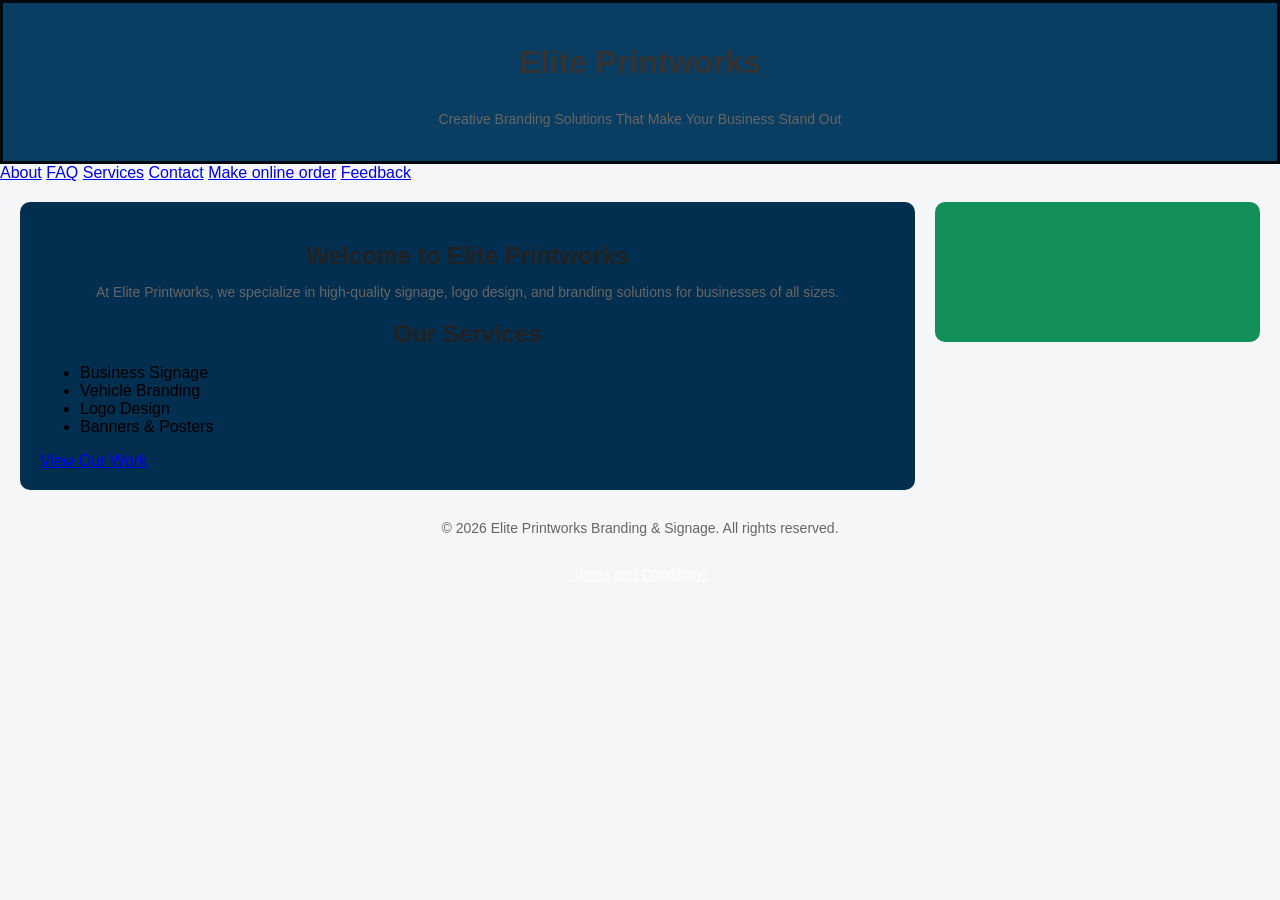
<file: index.html>
<!DOCTYPE html>
<html lang="en">
<head>
    <meta charset="UTF-8">
    <meta name="viewport" content="width=device-width, initial-scale=1.0">
    <title>Elite Printworks</title>

      <link rel="stylesheet" href="css/style.css">
</head>

   
  
 
</head><body><header>
    <h1>Elite Printworks</h1>
    <p>Creative Branding Solutions That Make Your Business Stand Out</p>
</header><nav>
    
    <a href="about.html">About</a>
    <a href="faq.html">FAQ</a>
    <a href="#">Services</a>
    <a href="contact.html">Contact</a>
    <a href="order.html">Make online order</a>
    <a href="feedback.html">Feedback</a>
</nav><div class="container"><main>
    <h2>Welcome to Elite Printworks</h2>
    <p>
        At Elite Printworks, we specialize in high-quality signage,
        logo design, and branding solutions for businesses of all sizes.
    </p>
 
    <h2>Our Services</h2>
    <ul>
        <li>Business Signage</li>
        <li>Vehicle Branding</li>
        <li>Logo Design</li>
        <li>Banners & Posters</li>
    </ul>
 
    <a href="catalogue.html" class="btn">View Our Work</a>
</main>
 
<aside>
   <a href="#"></a>
</aside>
 
</div><footer>
    <p>&copy; 2026 Elite Printworks Branding & Signage. All rights reserved.</p><br>

    <a style="color: white;" href="t's&c's.html">Terms and Conditions</a>
</footer></body>
</html>
</file>
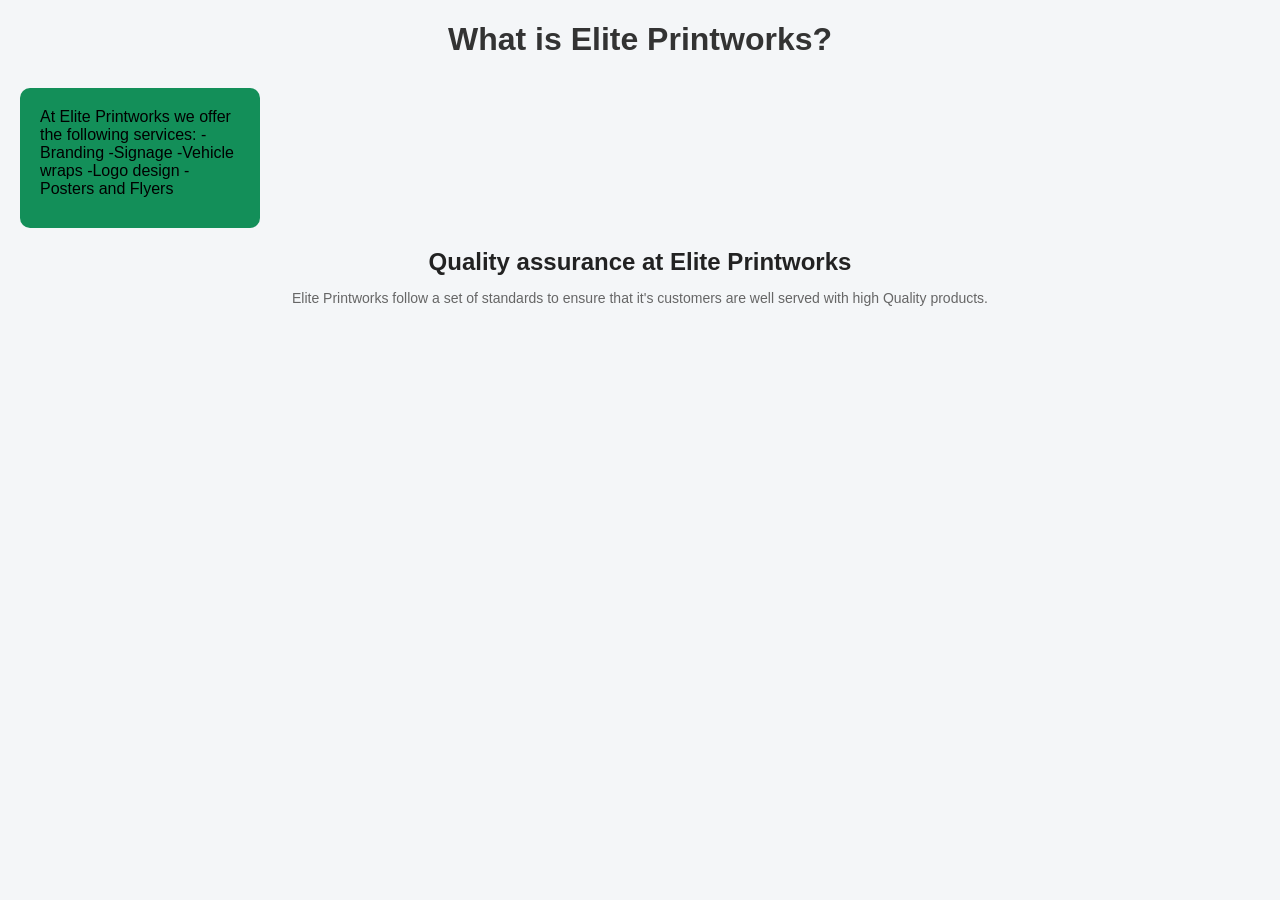
<file: about.html>
<!DOCTYPE html>
<html lang="en">
<head>
    <meta charset="UTF-8">
    <meta name="viewport" content="width=device-width, initial-scale=1.0">
    <title>About Elite Printworks</title>

      <link rel="stylesheet" href="css/style.css">
</head>
<body>
    <div id="maincontainer">
        <hearder>
            <h1>What is Elite Printworks?</h1>
        </hearder>
        <aside>
            At Elite Printworks we offer the following services:
            -Branding
            -Signage
            -Vehicle wraps
            -Logo design
            -Posters and Flyers

        </aside>
    <h2>Quality assurance at Elite Printworks</h2>
    <article>
    <p>Elite Printworks follow a set of standards to ensure that it's customers are well served 
        with high Quality products.
    </p>
    </article>
    </div>
    
</body>
</html>
</file>
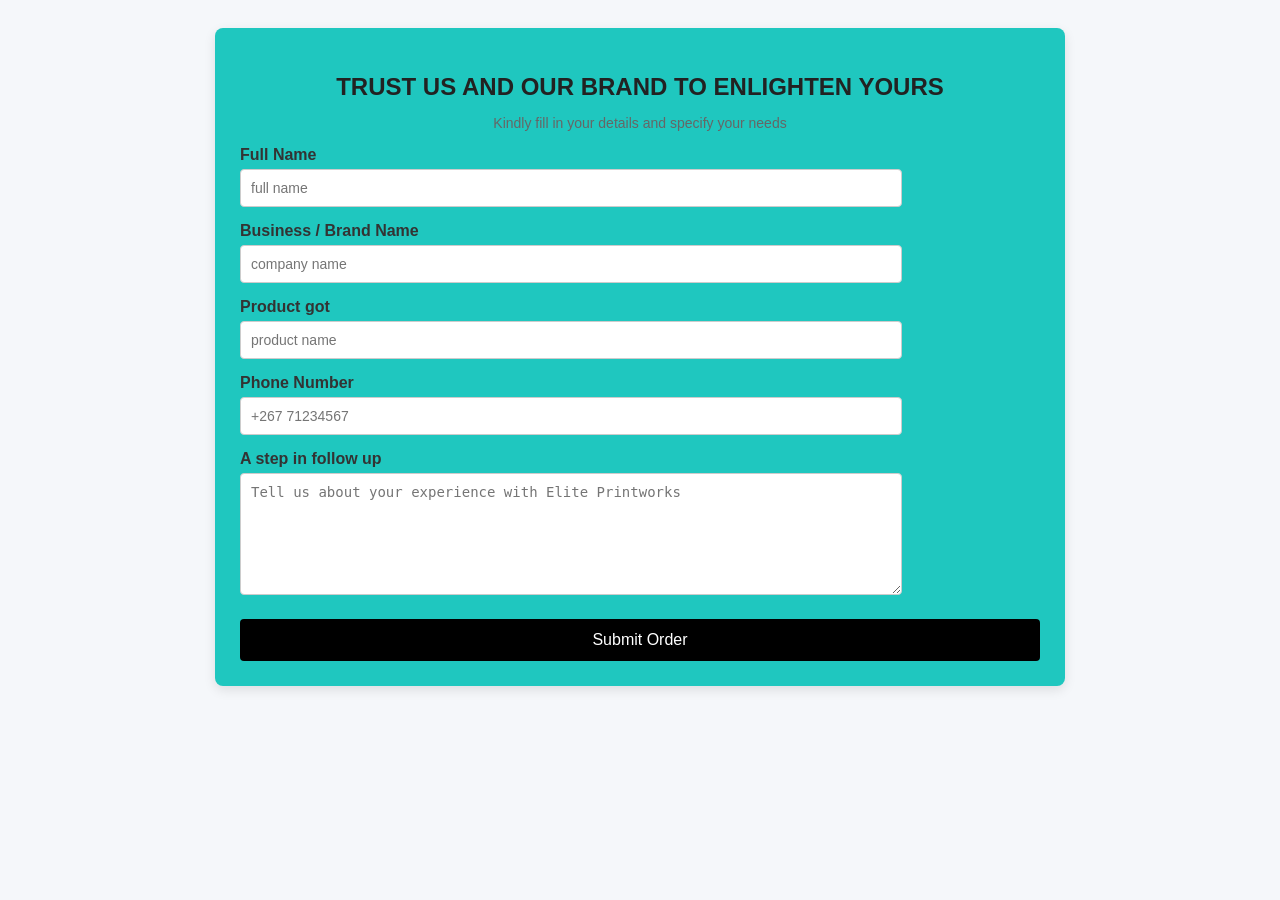
<file: feedback.html>
<!DOCTYPE html>
<html lang="en">
<head>
<meta charset="UTF-8">
<title>Branding Project Enquiry</title>
<style>
    body {
        font-family: Arial, Helvetica, sans-serif;
        background: #f5f7fa;
        padding: 20px;
    }
    .form-container {
        max-width: 800px;
        background: #1fc7bf;
        padding: 25px;
        margin: auto;
        border-radius: 8px;
        box-shadow: 0 4px 12px rgba(0,0,0,0.1);
    }
    h2 {
        text-align: center;
        color: #222;
        margin-bottom: 10px;
    }
    p {
        text-align: center;
        color: #666;
        font-size: 14px;
    }
    label {
        display: block;
        margin-top: 15px;
        font-weight: bold;
        color: #333;
    }
    input, textarea, select {
        width: 80%;
        padding: 10px;
        margin-top: 5px;
        border-radius: 4px;
        border: 1px solid #ccc;
        font-size: 14px;
    }
    textarea {
        resize: vertical;
        min-height: 100px;
    }
    button {
        margin-top: 20px;
        width: 100%;
        background: #000;
        color: #fff;
        border: none;
        padding: 12px;
        font-size: 16px;
        border-radius: 4px;
        cursor: pointer;
    }
    button:hover {
        background: #556791;
    }
</style>
</head>

<body>

<div class="form-container">
    <h2>TRUST US AND OUR BRAND TO ENLIGHTEN YOURS</h2>
    <p>Kindly fill in your details and specify your needs</p>

    <form action="#" method="post">
        
        <label for="name">Full Name</label>
        <input type="text" id="name" name="name" placeholder="full name" required>

        <label for="business">Business / Brand Name</label>
        <input type="text" id="business" name="business" placeholder="company name">

        <label for="product">Product got </label>
        <input type="text" id="product" name="product" placeholder="product name">

        <label for="phone">Phone Number</label>
        <input type="tel" id="phone" name="phone" placeholder="+267 71234567">

       
       
        <label for="message">A step in follow up</label>
        <textarea id="message" name="message" placeholder="Tell us about your experience with Elite Printworks"></textarea>

        <button type="submit">Submit Order</button>
    </form>
</div>

</body>
</html>
</file>
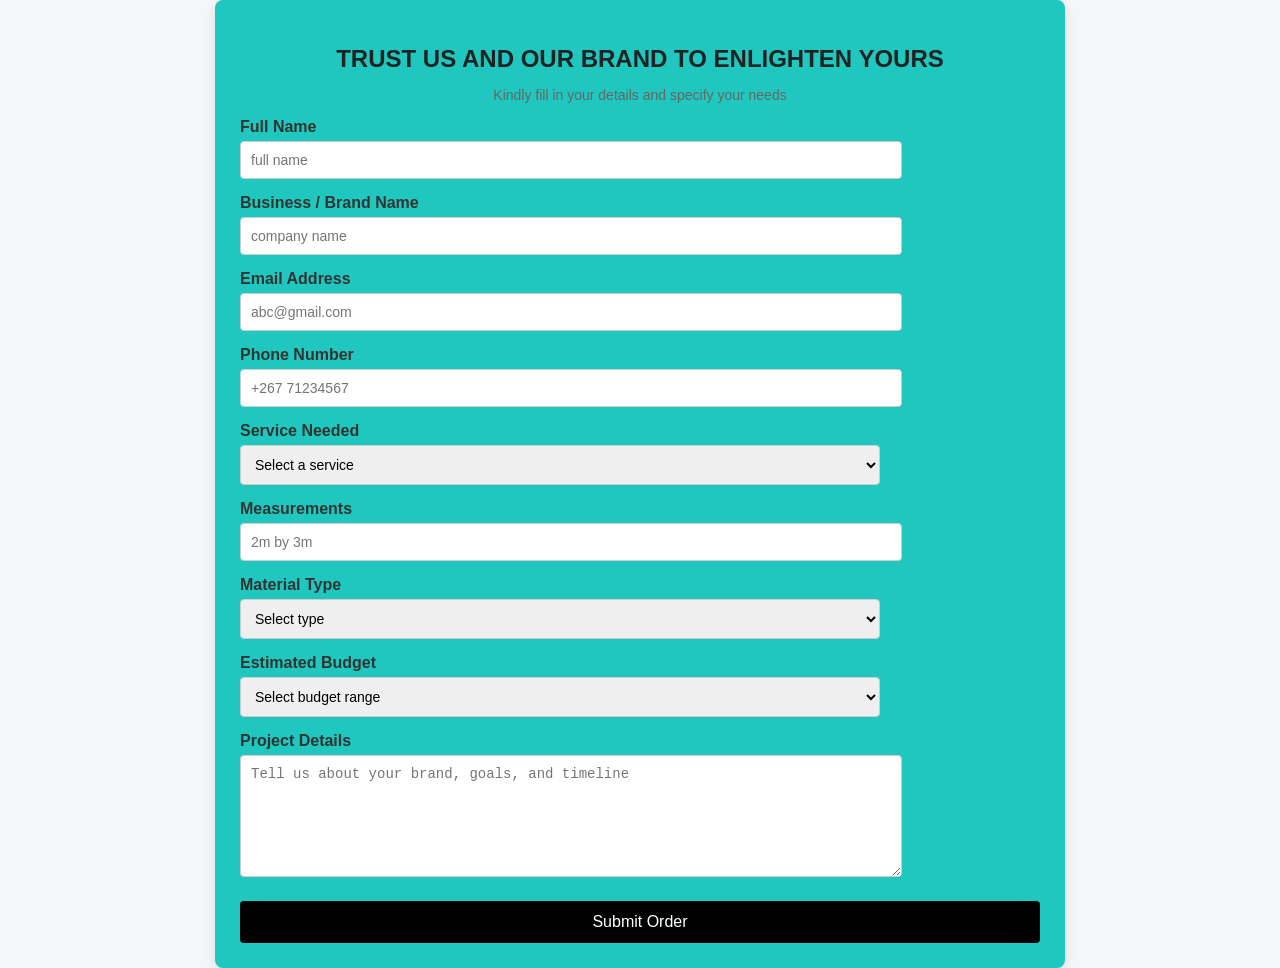
<file: order.html>
<!DOCTYPE html>
<html lang="en">
<head>
<meta charset="UTF-8">
<title>Branding Project Enquiry</title>

    <link rel="stylesheet" href="css/style.css">
</head>

<body>

<div class="form-container">
    <h2>TRUST US AND OUR BRAND TO ENLIGHTEN YOURS</h2>
    <p>Kindly fill in your details and specify your needs</p>

    <form action="#" method="post">
        
        <label for="name">Full Name</label>
        <input type="text" id="name" name="name" placeholder="full name" required>

        <label for="business">Business / Brand Name</label>
        <input type="text" id="business" name="business" placeholder="company name">

        <label for="email">Email Address</label>
        <input type="email" id="email" name="email" placeholder="abc@gmail.com" required>

        <label for="phone">Phone Number</label>
        <input type="tel" id="phone" name="phone" placeholder="+267 71234567">

        <label for="service">Service Needed</label>
        <select id="service" name="service">
            <option value="">Select a service</option>
            <option value="brand-identity">Brand Identity</option>
            <option value="logo-design">Logo Design</option>
            <option value="rebranding">Rebranding</option>
            <option value="brand-strategy">Brand Strategy</option>
            <option value="marketing-design">Marketing Materials</option>
        </select>

        
        <label for="measurements">Measurements</label>
        <input type="text" id="name" name="name" placeholder="2m by 3m" required>

        <label for="material type">Material Type</label>
        <select id="type" name="Type">
            <option value="">Select type</option>
            <option value="brass">Brass</option>
            <option value="Corrugated sheet">Corrugated sheet</option>
            <option value="glass">Glass</option>
            <option value="adhesive">Adhesive</option>
        </select>

        
      


        <label for="budget">Estimated Budget</label>
        <select id="budget" name="budget">
            <option value="">Select budget range</option>
            <option value="low">P500 – P1,000</option>
            <option value="medium">P1,000 – P3,000</option>
            <option value="high">P3,000+</option>
        </select>

        <label for="message">Project Details</label>
        <textarea id="message" name="message" placeholder="Tell us about your brand, goals, and timeline"></textarea>

        <button type="submit">Submit Order</button>
    </form>
</div>

</body>
</html>
</file>
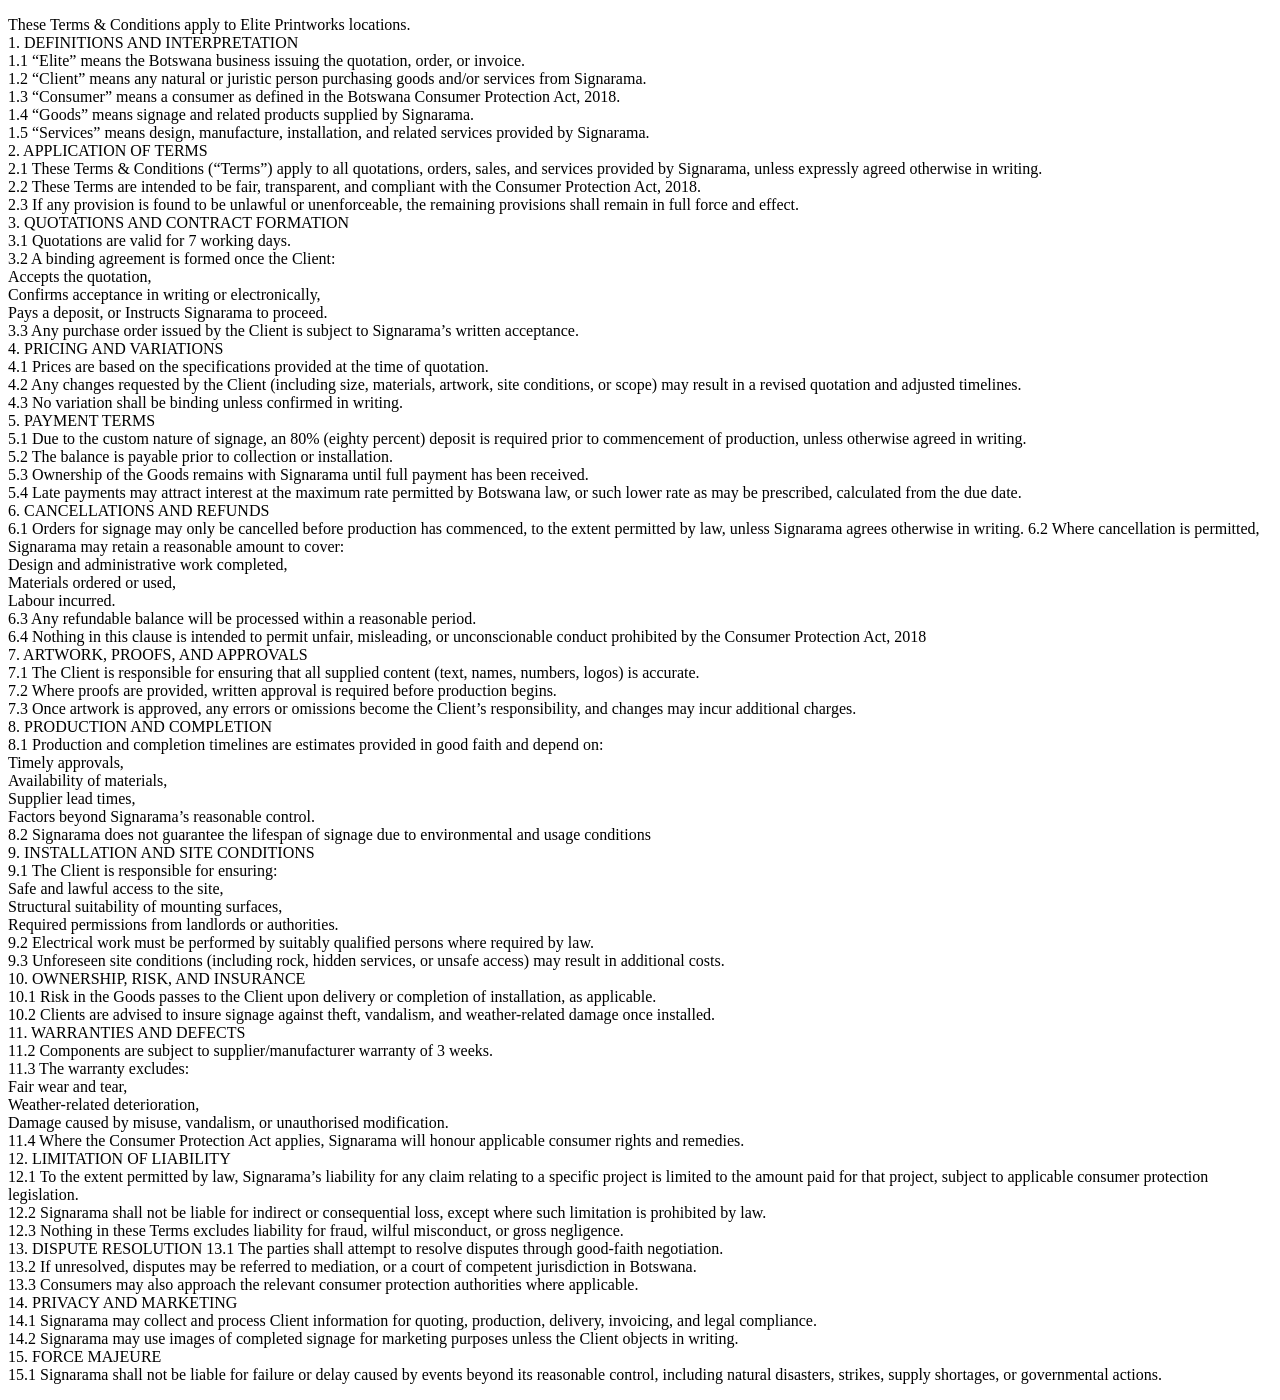
<file: t's&c's.html>
<!DOCTYPE html>
<html lang="en">
<head>
    <meta charset="UTF-8">
    <meta name="viewport" content="width=device-width, initial-scale=1.0">
    <title>TERMS AND CONDITIONS</title>

</head>
<body>
    <p>
        These Terms & Conditions apply to Elite Printworks locations.<br>

1. DEFINITIONS AND INTERPRETATION<br>

1.1 “Elite” means the Botswana business issuing the quotation, order, or invoice.<br>

1.2 “Client” means any natural or juristic person purchasing goods and/or services from Signarama.<br>

1.3 “Consumer” means a consumer as defined in the Botswana Consumer Protection Act, 2018.<br>

1.4 “Goods” means signage and related products supplied by Signarama.<br>

1.5 “Services” means design, manufacture, installation, and related services provided by Signarama.<br>

2. APPLICATION OF TERMS<br>

2.1 These Terms & Conditions (“Terms”) apply to all quotations, orders, sales, and services provided by Signarama, unless expressly agreed otherwise in writing.<br>

2.2 These Terms are intended to be fair, transparent, and compliant with the Consumer Protection Act, 2018.<br>

2.3 If any provision is found to be unlawful or unenforceable, the remaining provisions shall remain in full force and effect.<br>

3. QUOTATIONS AND CONTRACT FORMATION<br>

3.1 Quotations are valid for 7 working days.<br>

3.2 A binding agreement is formed once the Client:<br>

Accepts the quotation,<br>
Confirms acceptance in writing or electronically,<br>
Pays a deposit, or Instructs Signarama to proceed.<br>
3.3 Any purchase order issued by the Client is subject to Signarama’s written acceptance.<br>

4. PRICING AND VARIATIONS<br>

4.1 Prices are based on the specifications provided at the time of quotation.<br>

4.2 Any changes requested by the Client (including size, materials, artwork, site conditions, or scope) may result in a revised quotation and adjusted timelines.<br>

4.3 No variation shall be binding unless confirmed in writing.<br>

5. PAYMENT TERMS<br>

5.1 Due to the custom nature of signage, an 80% (eighty percent) deposit is required prior to commencement of production, unless otherwise agreed in writing.<br>

5.2 The balance is payable prior to collection or installation.<br>

5.3 Ownership of the Goods remains with Signarama until full payment has been received.<br>

5.4 Late payments may attract interest at the maximum rate permitted by Botswana law, or such lower rate as may be prescribed, calculated from the due date.<br>

6. CANCELLATIONS AND REFUNDS<br>

6.1 Orders for signage may only be cancelled before production has commenced, to the extent permitted by law, unless Signarama agrees otherwise in writing.

6.2 Where cancellation is permitted, Signarama may retain a reasonable amount to cover:<br>

Design and administrative work completed,<br>
Materials ordered or used,<br>
Labour incurred.<br>
6.3 Any refundable balance will be processed within a reasonable period.<br>

6.4 Nothing in this clause is intended to permit unfair, misleading, or unconscionable conduct prohibited by the Consumer Protection Act, 2018<br>

7. ARTWORK, PROOFS, AND APPROVALS<br>

7.1 The Client is responsible for ensuring that all supplied content (text, names, numbers, logos) is accurate.<br>

7.2 Where proofs are provided, written approval is required before production begins.<br>

7.3 Once artwork is approved, any errors or omissions become the Client’s responsibility, and changes may incur additional charges.<br>

8. PRODUCTION AND COMPLETION<br>

8.1 Production and completion timelines are estimates provided in good faith and depend on:<br>

Timely approvals,<br>
Availability of materials,<br>
Supplier lead times,<br>
Factors beyond Signarama’s reasonable control.<br>
8.2 Signarama does not guarantee the lifespan of signage due to environmental and usage conditions<br>

9. INSTALLATION AND SITE CONDITIONS<br>

9.1 The Client is responsible for ensuring:<br>

Safe and lawful access to the site,<br>
Structural suitability of mounting surfaces,<br>
Required permissions from landlords or authorities.<br>
9.2 Electrical work must be performed by suitably qualified persons where required by law.<br>

9.3 Unforeseen site conditions (including rock, hidden services, or unsafe access) may result in additional costs.<br>

10. OWNERSHIP, RISK, AND INSURANCE<br>

10.1 Risk in the Goods passes to the Client upon delivery or completion of installation, as applicable.<br>

10.2 Clients are advised to insure signage against theft, vandalism, and weather-related damage once installed.<br>

11. WARRANTIES AND DEFECTS<br>


11.2 Components are subject to supplier/manufacturer warranty of 3 weeks.<br>

11.3 The warranty excludes:<br>

Fair wear and tear,<br>
Weather-related deterioration,<br>
Damage caused by misuse, vandalism, or unauthorised modification.<br>
11.4 Where the Consumer Protection Act applies, Signarama will honour applicable consumer rights and remedies.<br>

12. LIMITATION OF LIABILITY<br>

12.1 To the extent permitted by law, Signarama’s liability for any claim relating to a specific project is limited to the amount paid for that project, subject to applicable consumer protection legislation.<br>

12.2 Signarama shall not be liable for indirect or consequential loss, except where such limitation is prohibited by law.<br>

12.3 Nothing in these Terms excludes liability for fraud, wilful misconduct, or gross negligence.<br>

13. DISPUTE RESOLUTION

13.1 The parties shall attempt to resolve disputes through good-faith negotiation.<br>

13.2 If unresolved, disputes may be referred to mediation, or a court of competent jurisdiction in Botswana.<br>

13.3 Consumers may also approach the relevant consumer protection authorities where applicable.<br>

14. PRIVACY AND MARKETING<br>

14.1 Signarama may collect and process Client information for quoting, production, delivery, invoicing, and legal compliance.<br>

14.2 Signarama may use images of completed signage for marketing purposes unless the Client objects in writing.<br>

15. FORCE MAJEURE<br>

15.1 Signarama shall not be liable for failure or delay caused by events beyond its reasonable control, including natural disasters, strikes, supply shortages, or governmental actions.<br>

    </p>
    
</body>
</html>
</file>
<file: css/style.css>
/*======About page======*/
.about
  header h1{
            color:black;
            margin-left: auto;
        }
        aside {
        flex: 1;
        padding: 25px;
        background-color: rgb(58, 165, 219);
        width: 200px;
        height: 100px;
        border-radius: 5px;

        
        }
       
        /*======Contact page======*/
        .contact
           body {
      font-family: Arial, sans-serif;
      margin: 0;
      background-color: #f1f3f5;
    }

     header {
        background-color: #0a3d62;
        color: rgb(23, 135, 209);
        padding: 20px;
        text-align: center;
        border-style: solid;
        border-color: #01090f;
     }

     /*======order page======*/
     .order
       body {
        font-family: Arial, Helvetica, sans-serif;
        background: #f5f7fa;
        padding: 20px;
    }
    .form-container {
        max-width: 800px;
        background: #1fc7bf;
        padding: 25px;
        margin: auto;
        border-radius: 8px;
        box-shadow: 0 4px 12px rgba(0,0,0,0.1);
    }
    h2 {
        text-align: center;
        color: #222;
        margin-bottom: 10px;
    }
    p {
        text-align: center;
        color: #666;
        font-size: 14px;
    }
    label {
        display: block;
        margin-top: 15px;
        font-weight: bold;
        color: #333;
    }
    input, textarea, select {
        width: 80%;
        padding: 10px;
        margin-top: 5px;
        border-radius: 4px;
        border: 1px solid #ccc;
        font-size: 14px;
    }
  

   

   

     .container {
        display: flex;
        margin: 20px;
    }

     main {
        flex: 3;
        padding: 20px;
        background-color: rgb(2, 46, 79);
        border-radius: 10px;
    }

     aside {
        flex: 1;
        margin-left: 20px;
        padding: 20px;
        background-color: #138f59;
        border-radius: 10px;
    }
    
    textarea {
        resize: vertical;
        min-height: 100px;
    }
    button {
        margin-top: 20px;
        width: 100%;
        background: #000;
        color: #fff;
        border: none;
        padding: 12px;
        font-size: 16px;
        border-radius: 4px;
        cursor: pointer;
    }
    button:hover {
        background: #556791;
    }

   /*======faq page======*/

  body {
            font-family: Arial, Helvetica, sans-serif;
            background-color: #f4f6f8;
            margin: 0;
            padding: 0;
        }

        .faq-container {
            max-width: 800px;
            margin: 40px auto;
            background: #ffffff;
            padding: 30px;
            border-radius: 10px;
            box-shadow: 0 4px 10px rgba(0, 0, 0, 0.1);
        }

        h1 {
            text-align: center;
            color: #333;
            margin-bottom: 30px;
        }

        .faq-item {
            margin-bottom: 20px;
        }

        .faq-question {
            font-weight: bold;
            color: #0056b3;
            cursor: pointer;
            margin-bottom: 8px;
        }

        .faq-answer {
            color: #555;
            line-height: 1.6;
            padding-left: 10px;
            border-left: 3px solid #0056b3;
        }

        footer {
            text-align: center;
            margin-top: 30px;
            color: #888;
            font-size: 14px;
        }
</file>
